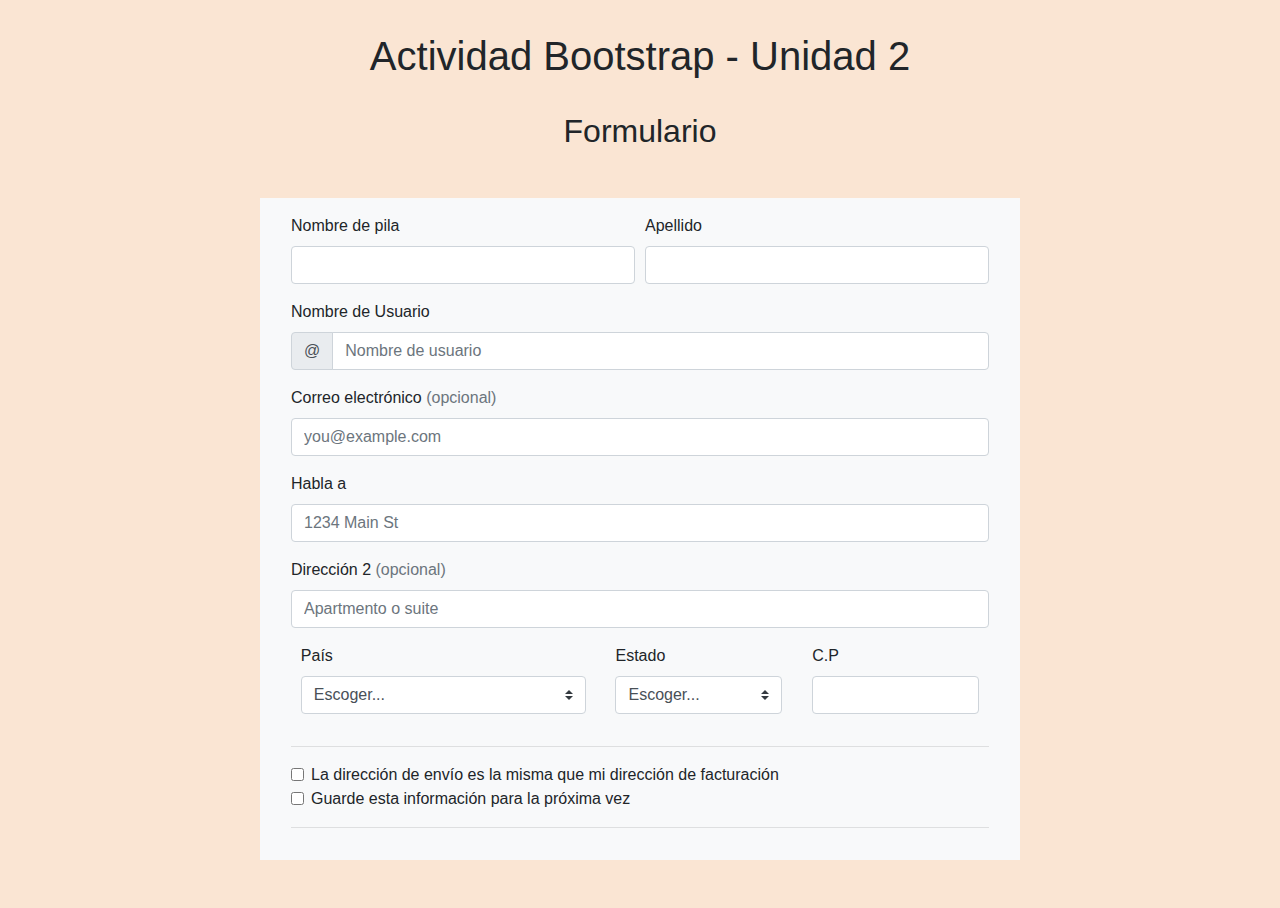
<file: index.html>
<!DOCTYPE html>
<html lang="es">
<head>
    <meta charset="UTF-8">
    <meta name="viewport" content="width=device-width, initial-scale=1.0">
    <!-- Bootstrap CSS -->
    <link rel="stylesheet" href="https://stackpath.bootstrapcdn.com/bootstrap/4.5.2/css/bootstrap.min.css" integrity="sha384-JcKb8q3iqJ61gNV9KGb8thSsNjpSL0n8PARn9HuZOnIxN0hoP+VmmDGMN5t9UJ0Z" crossorigin="anonymous">
    <link rel="stylesheet" href="style.css">
    <title>Actividad - Bootstrap - Unidad 1</title>
</head>
<body>

<h1> Actividad Bootstrap - Unidad 2</h1>
<h2> Formulario </h2>

<div class="container my-5">
    <div class="row justify-content-center">
        <div class="col-8 bg-light">
            <form class="p-3">
                    <div class="form-row">
                    <div class="form-group col-md-6">
                        <label for="inputName">Nombre de pila</label>
                        <input type="text" class="form-control" id="inputName">
                    </div>
                    <div class="form-group col-md-6">
                        <label for="inputSurname">Apellido</label>
                        <input type="text" class="form-control" id="inputSurname">
                    </div>
                    </div>
                    <div class="form-group">
                        <label for="inputUsername">Nombre de Usuario</label>
                        <div class="input-group">
                            <div class="input-group-prepend">
                              <span class="input-group-text" id="basic-addon1">@</span>
                              </div>
                              <input type="text" class="form-control" placeholder="Nombre de usuario" aria-label="Username" aria-describedby="basic-addon1">
                        </div>
                    </div>
                    <div class="form-group">
                    <label for="inputEmail">Correo electrónico <span class="text-muted">(opcional)</span></label>
                    <input type="email" class="form-control" id="inputEmail" placeholder="you@example.com">
                    </div>
                    <div class="form-group">
                        <label for="inputTalkTo">Habla a </label>
                        <input type="text" class="form-control" id="inputTalkTo" placeholder="1234 Main St">
                    </div>
                    <div class="form-group">
                        <label for="inputAddress">Dirección 2  <span class="text-muted">(opcional)</span></label>
                        <input type="email" class="form-control" id="inputAddress" placeholder="Apartmento o suite">
                    </div>
                    <div class="form-row justify-content-around">
                    <div class="form-group col-md-5">
                        <label for="inputCountry">País</label>
                        <select id="inputCountry" class="form-control custom-select">
                            <option selected>Escoger...</option>
                            <option>...</option>
                            </select>
                    </div>
                    <div class="form-group col-md-3">
                        <label for="inputState">Estado</label>
                        <select id="inputState" class="form-control custom-select">
                        <option selected>Escoger...</option>
                        <option>...</option>
                        </select>
                    </div>
                    <div class="form-group col-md-3">
                        <label for="inputCP">C.P</label>
                        <input type="text" class="form-control" id="inputCP">
                    </div>
                    </div>
                    <hr>
                    <div class="form-group">
                        <div class="form-check">
                            <input class="form-check-input" type="checkbox" id="facturacionCheck">
                            <label class="form-check-label" for="facturacionCheck">
                            La dirección de envío es la misma que mi dirección de facturación
                            </label>
                        </div>
                        <div class="form-check">
                            <input class="form-check-input" type="checkbox" id="saveInfoCheck">
                            <label class="form-check-label" for="saveInfoCheck">
                            Guarde esta información para la próxima vez
                            </label>
                        </div>
                        </div>
                    <hr>
            </form>
            
        </div>
    </div>

</div>



<!-- Scripts Bootstrap -->    
<script src="https://code.jquery.com/jquery-3.5.1.slim.min.js" integrity="sha384-DfXdz2htPH0lsSSs5nCTpuj/zy4C+OGpamoFVy38MVBnE+IbbVYUew+OrCXaRkfj" crossorigin="anonymous"></script>
<script src="https://cdn.jsdelivr.net/npm/popper.js@1.16.1/dist/umd/popper.min.js" integrity="sha384-9/reFTGAW83EW2RDu2S0VKaIzap3H66lZH81PoYlFhbGU+6BZp6G7niu735Sk7lN" crossorigin="anonymous"></script>
<script src="https://stackpath.bootstrapcdn.com/bootstrap/4.5.2/js/bootstrap.min.js" integrity="sha384-B4gt1jrGC7Jh4AgTPSdUtOBvfO8shuf57BaghqFfPlYxofvL8/KUEfYiJOMMV+rV" crossorigin="anonymous"></script>    
</body>
</html>
</file>
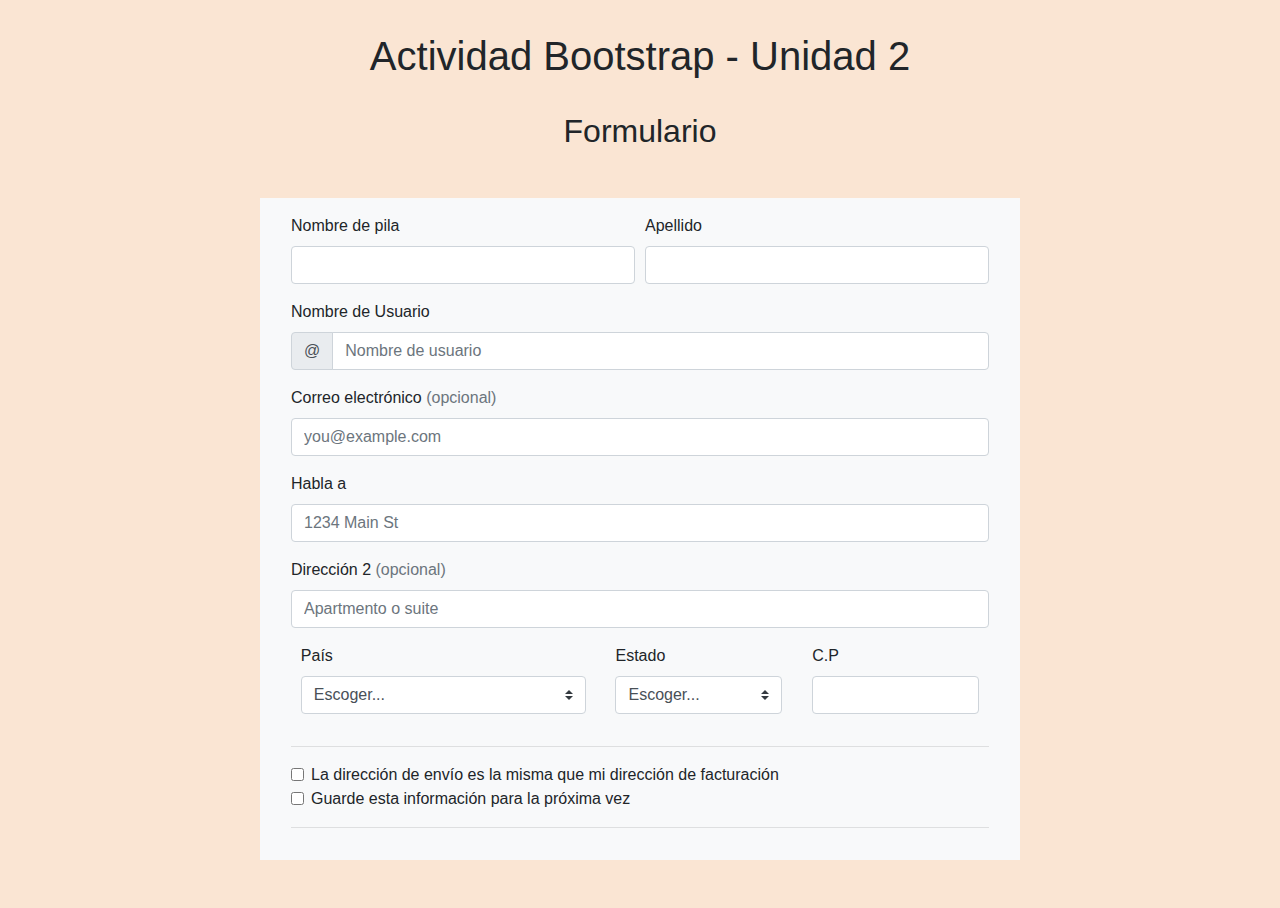
<file: act-uni2-bst.html>
<!DOCTYPE html>
<html lang="es">
<head>
    <meta charset="UTF-8">
    <meta name="viewport" content="width=device-width, initial-scale=1.0">
    <!-- Bootstrap CSS -->
    <link rel="stylesheet" href="https://stackpath.bootstrapcdn.com/bootstrap/4.5.2/css/bootstrap.min.css" integrity="sha384-JcKb8q3iqJ61gNV9KGb8thSsNjpSL0n8PARn9HuZOnIxN0hoP+VmmDGMN5t9UJ0Z" crossorigin="anonymous">
    <link rel="stylesheet" href="style.css">
    <title>Actividad - Bootstrap - Unidad 1</title>
</head>
<body>

<h1> Actividad Bootstrap - Unidad 2</h1>
<h2> Formulario </h2>

<div class="container my-5">
    <div class="row justify-content-center">
        <div class="col-8 bg-light">
            <form class="p-3">
                    <div class="form-row">
                    <div class="form-group col-md-6">
                        <label for="inputName">Nombre de pila</label>
                        <input type="text" class="form-control" id="inputName">
                    </div>
                    <div class="form-group col-md-6">
                        <label for="inputSurname">Apellido</label>
                        <input type="text" class="form-control" id="inputSurname">
                    </div>
                    </div>
                    <div class="form-group">
                        <label for="inputUsername">Nombre de Usuario</label>
                        <div class="input-group">
                            <div class="input-group-prepend">
                              <span class="input-group-text" id="basic-addon1">@</span>
                              </div>
                              <input type="text" class="form-control" placeholder="Nombre de usuario" aria-label="Username" aria-describedby="basic-addon1">
                        </div>
                    </div>
                    <div class="form-group">
                    <label for="inputEmail">Correo electrónico <span class="text-muted">(opcional)</span></label>
                    <input type="email" class="form-control" id="inputEmail" placeholder="you@example.com">
                    </div>
                    <div class="form-group">
                        <label for="inputTalkTo">Habla a </label>
                        <input type="text" class="form-control" id="inputTalkTo" placeholder="1234 Main St">
                    </div>
                    <div class="form-group">
                        <label for="inputAddress">Dirección 2  <span class="text-muted">(opcional)</span></label>
                        <input type="email" class="form-control" id="inputAddress" placeholder="Apartmento o suite">
                    </div>
                    <div class="form-row justify-content-around">
                    <div class="form-group col-md-5">
                        <label for="inputCountry">País</label>
                        <select id="inputCountry" class="form-control custom-select">
                            <option selected>Escoger...</option>
                            <option>...</option>
                            </select>
                    </div>
                    <div class="form-group col-md-3">
                        <label for="inputState">Estado</label>
                        <select id="inputState" class="form-control custom-select">
                        <option selected>Escoger...</option>
                        <option>...</option>
                        </select>
                    </div>
                    <div class="form-group col-md-3">
                        <label for="inputCP">C.P</label>
                        <input type="text" class="form-control" id="inputCP">
                    </div>
                    </div>
                    <hr>
                    <div class="form-group">
                        <div class="form-check">
                            <input class="form-check-input" type="checkbox" id="facturacionCheck">
                            <label class="form-check-label" for="facturacionCheck">
                            La dirección de envío es la misma que mi dirección de facturación
                            </label>
                        </div>
                        <div class="form-check">
                            <input class="form-check-input" type="checkbox" id="saveInfoCheck">
                            <label class="form-check-label" for="saveInfoCheck">
                            Guarde esta información para la próxima vez
                            </label>
                        </div>
                        </div>
                    <hr>
            </form>
            
        </div>
    </div>

</div>



<!-- Scripts Bootstrap -->    
<script src="https://code.jquery.com/jquery-3.5.1.slim.min.js" integrity="sha384-DfXdz2htPH0lsSSs5nCTpuj/zy4C+OGpamoFVy38MVBnE+IbbVYUew+OrCXaRkfj" crossorigin="anonymous"></script>
<script src="https://cdn.jsdelivr.net/npm/popper.js@1.16.1/dist/umd/popper.min.js" integrity="sha384-9/reFTGAW83EW2RDu2S0VKaIzap3H66lZH81PoYlFhbGU+6BZp6G7niu735Sk7lN" crossorigin="anonymous"></script>
<script src="https://stackpath.bootstrapcdn.com/bootstrap/4.5.2/js/bootstrap.min.js" integrity="sha384-B4gt1jrGC7Jh4AgTPSdUtOBvfO8shuf57BaghqFfPlYxofvL8/KUEfYiJOMMV+rV" crossorigin="anonymous"></script>    
</body>
</html>
</file>
<file: style.css>
body{
    background-color: #FAE5D3;
}
h1, h2{
    text-align: center;
    margin-top: 2rem;
}
</file>
